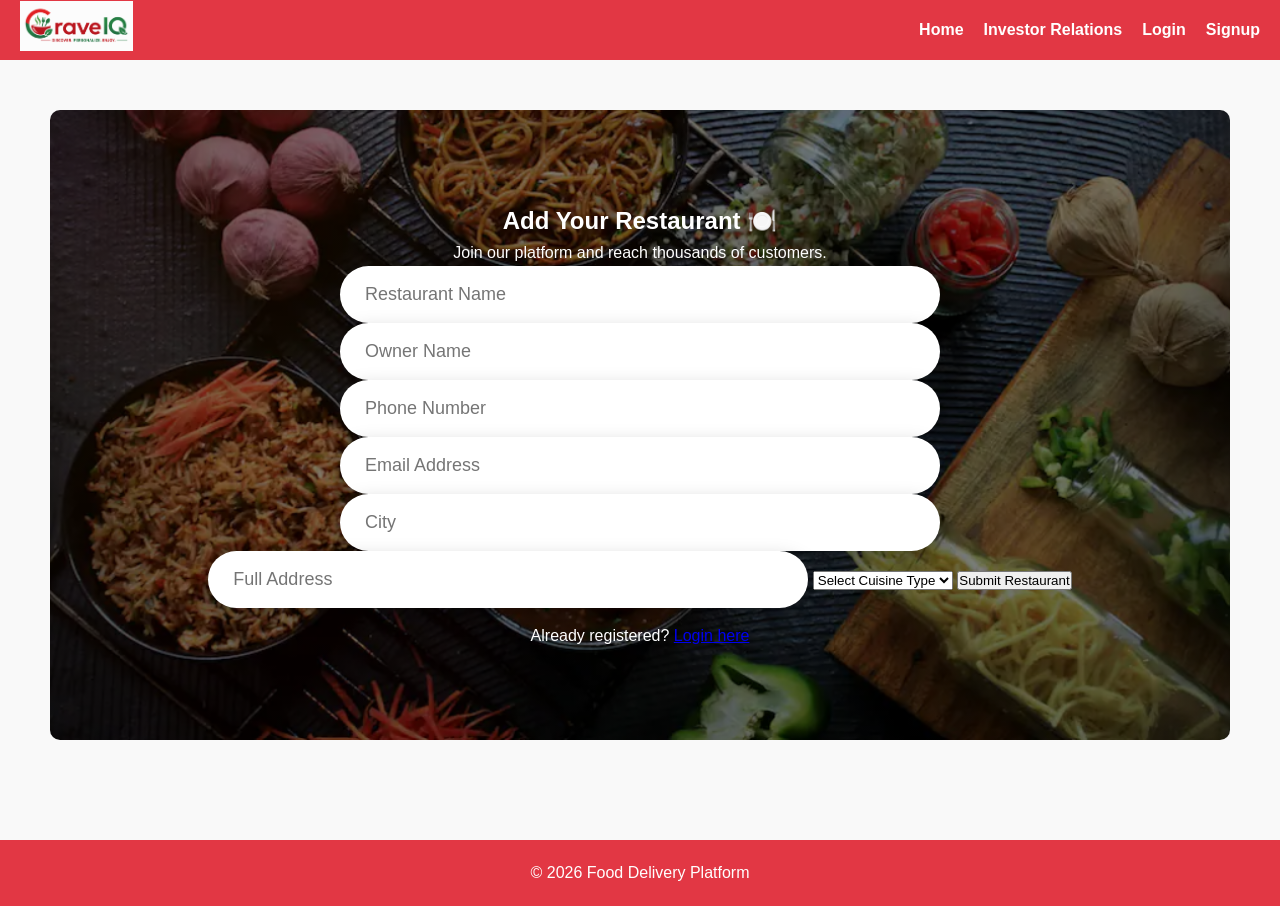
<file: CraveIQ/add.html>
<!DOCTYPE html>
<html lang="en">
<head>
    <meta charset="UTF-8">
    <title>Add Restaurant</title>
    <link rel="stylesheet" href="css/style.css">
</head>
<body>

<header>
    <div class="logo">
        <img src="img/logo.png" alt="Logo">
    </div>

    <ul>
        <li><a href="index.html">Home</a></li>
        <li><a href="investor.html">Investor Relations</a></li>
        <li><a href="login.html">Login</a></li>
        <li><a href="signup.html">Signup</a></li>
    </ul>
</header>

<main>

<section class="form-container">
    <h2>Add Your Restaurant 🍽️</h2>
    <p>Join our platform and reach thousands of customers.</p>

    <form>
        <input type="text" placeholder="Restaurant Name" required>
        
        <input type="text" placeholder="Owner Name" required>

        <input type="tel" placeholder="Phone Number" required>

        <input type="email" placeholder="Email Address" required>

        <input type="text" placeholder="City" required>

        <input type="text" placeholder="Full Address" required>

        <select required>
            <option value="">Select Cuisine Type</option>
            <option>Indian</option>
            <option>Chinese</option>
            <option>Italian</option>
            <option>Fast Food</option>
            <option>Continental</option>
        </select>

        <button type="submit">Submit Restaurant</button>
    </form>

    <p style="margin-top:15px;">
        Already registered? <a href="login.html">Login here</a>
    </p>
</section>

</main>

<footer>
    © 2026 Food Delivery Platform
</footer>

</body>
</html>
</file>
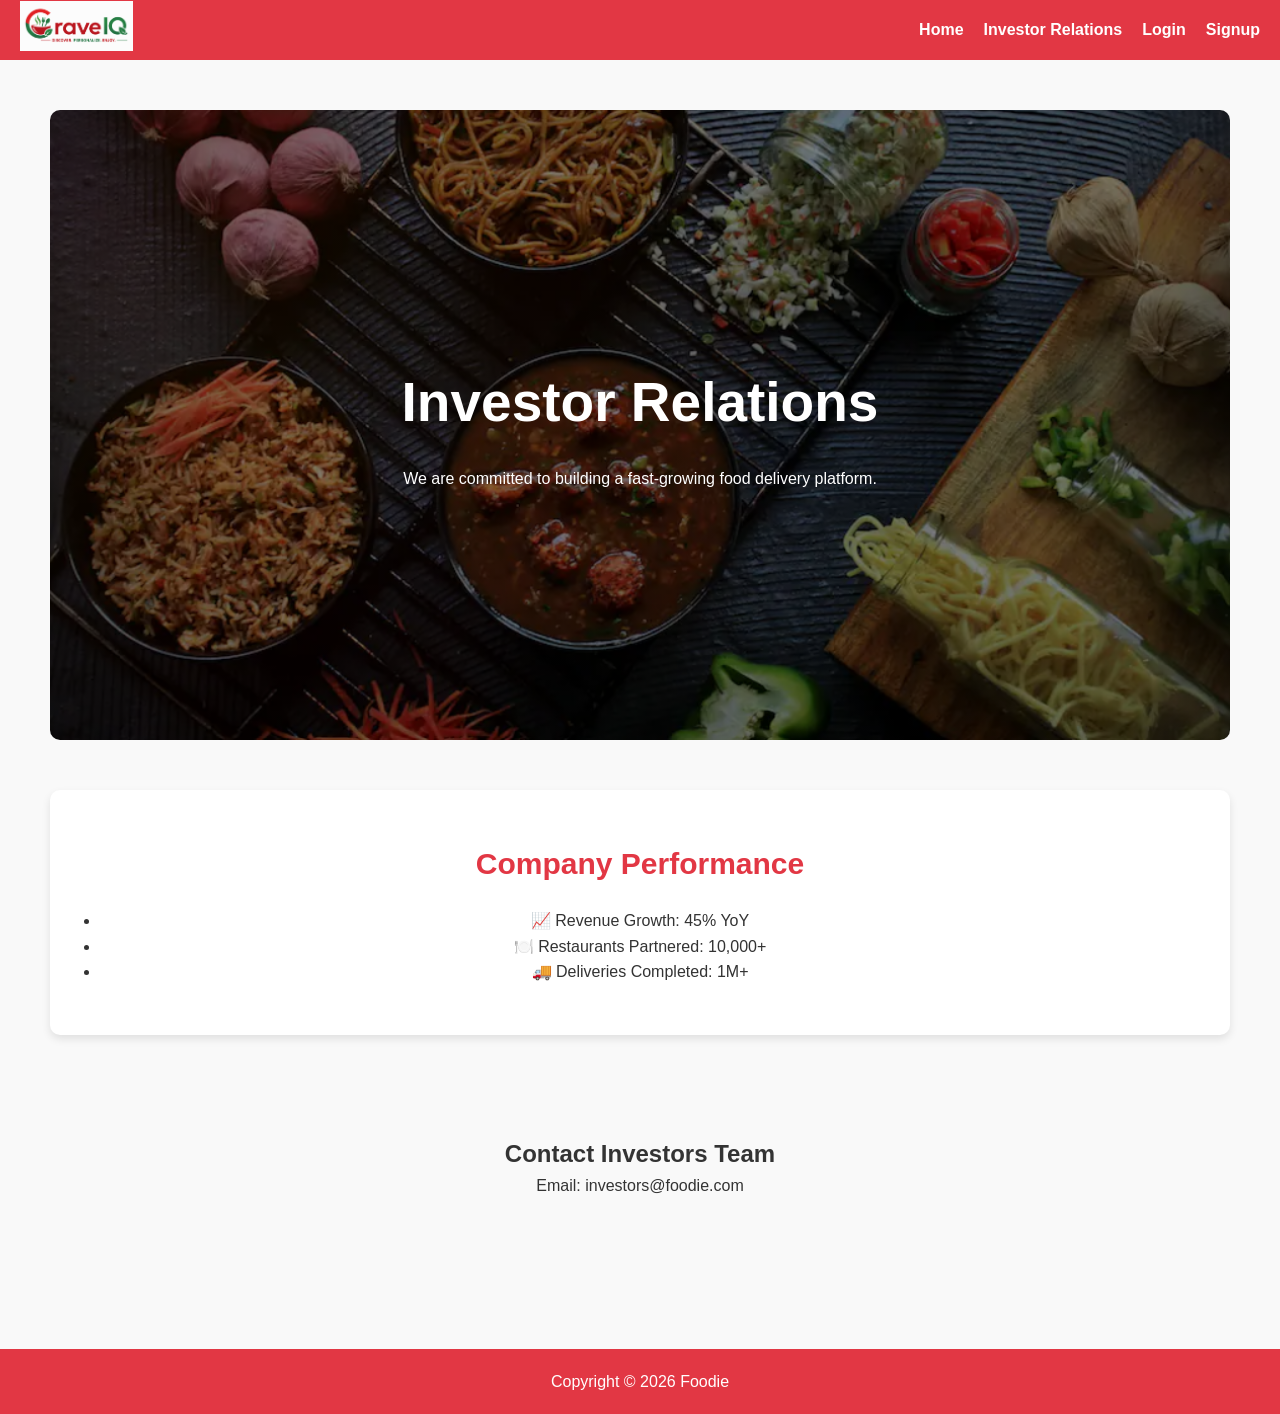
<file: CraveIQ/investor.html>
<!DOCTYPE html>
<html lang="en">
<head>
    <meta charset="UTF-8">
    <title>Investor Relations - Foodie</title>
    <link rel="stylesheet" href="css/style.css">
</head>
<body>

<header>
    <div class="logo">
        <img src="img/logo.png" alt="Logo">
    </div>

    <ul>
        <li><a href="index.html">Home</a></li>
        <li><a href="investor.html">Investor Relations</a></li>
        <li><a href="login.html">Login</a></li>
        <li><a href="signup.html">Signup</a></li>
    </ul>
</header>

<main>
    <section>
        <h1>Investor Relations</h1>
        <p>We are committed to building a fast-growing food delivery platform.</p>
    </section>

    <section>
        <h2>Company Performance</h2>
        <ul>
            <li>📈 Revenue Growth: 45% YoY</li>
            <li>🍽️ Restaurants Partnered: 10,000+</li>
            <li>🚚 Deliveries Completed: 1M+</li>
        </ul>
    </section>

    <section>
        <h2>Contact Investors Team</h2>
        <p>Email: investors@foodie.com</p>
    </section>
</main>

<footer>
    Copyright © 2026 Foodie
</footer>

</body>
</html>
</file>
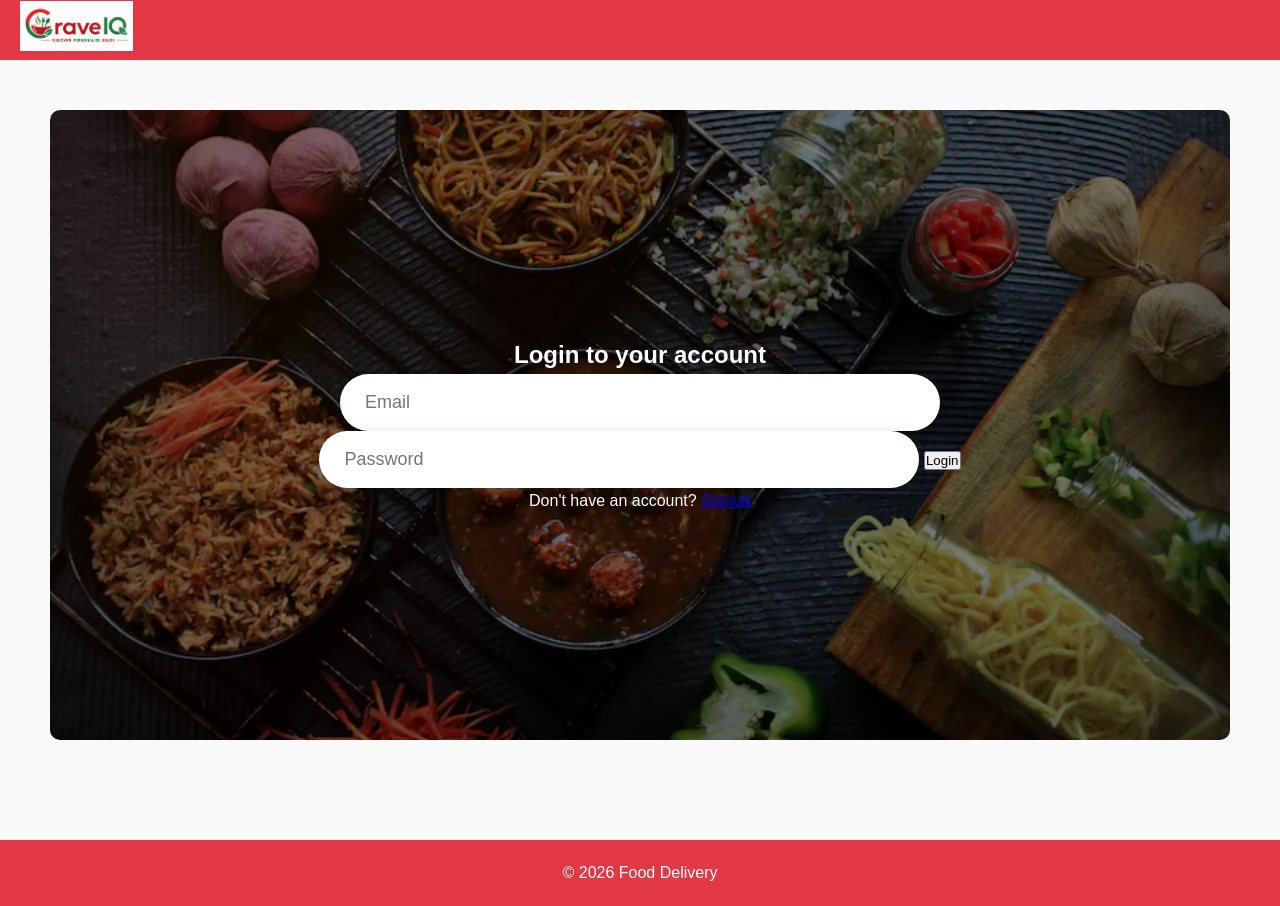
<file: CraveIQ/login.html>
<!DOCTYPE html>
<html lang="en">
<head>
    <meta charset="UTF-8">
    <title>Login</title>
    <link rel="stylesheet" href="css/style.css">
</head>
<body>

<header>
    <div class="logo">
        <img src="img/logo.png" alt="Logo">
    </div>
</header>

<main>

<section class="form-container">
    <h2>Login to your account</h2>

    <form>
        <input type="email" placeholder="Email" required>
        <input type="password" placeholder="Password" required>

        <button type="submit">Login</button>
    </form>

    <p>Don't have an account? <a href="signup.html">Signup</a></p>
</section>

</main>

<footer>
    © 2026 Food Delivery
</footer>

</body>
</html>
</file>
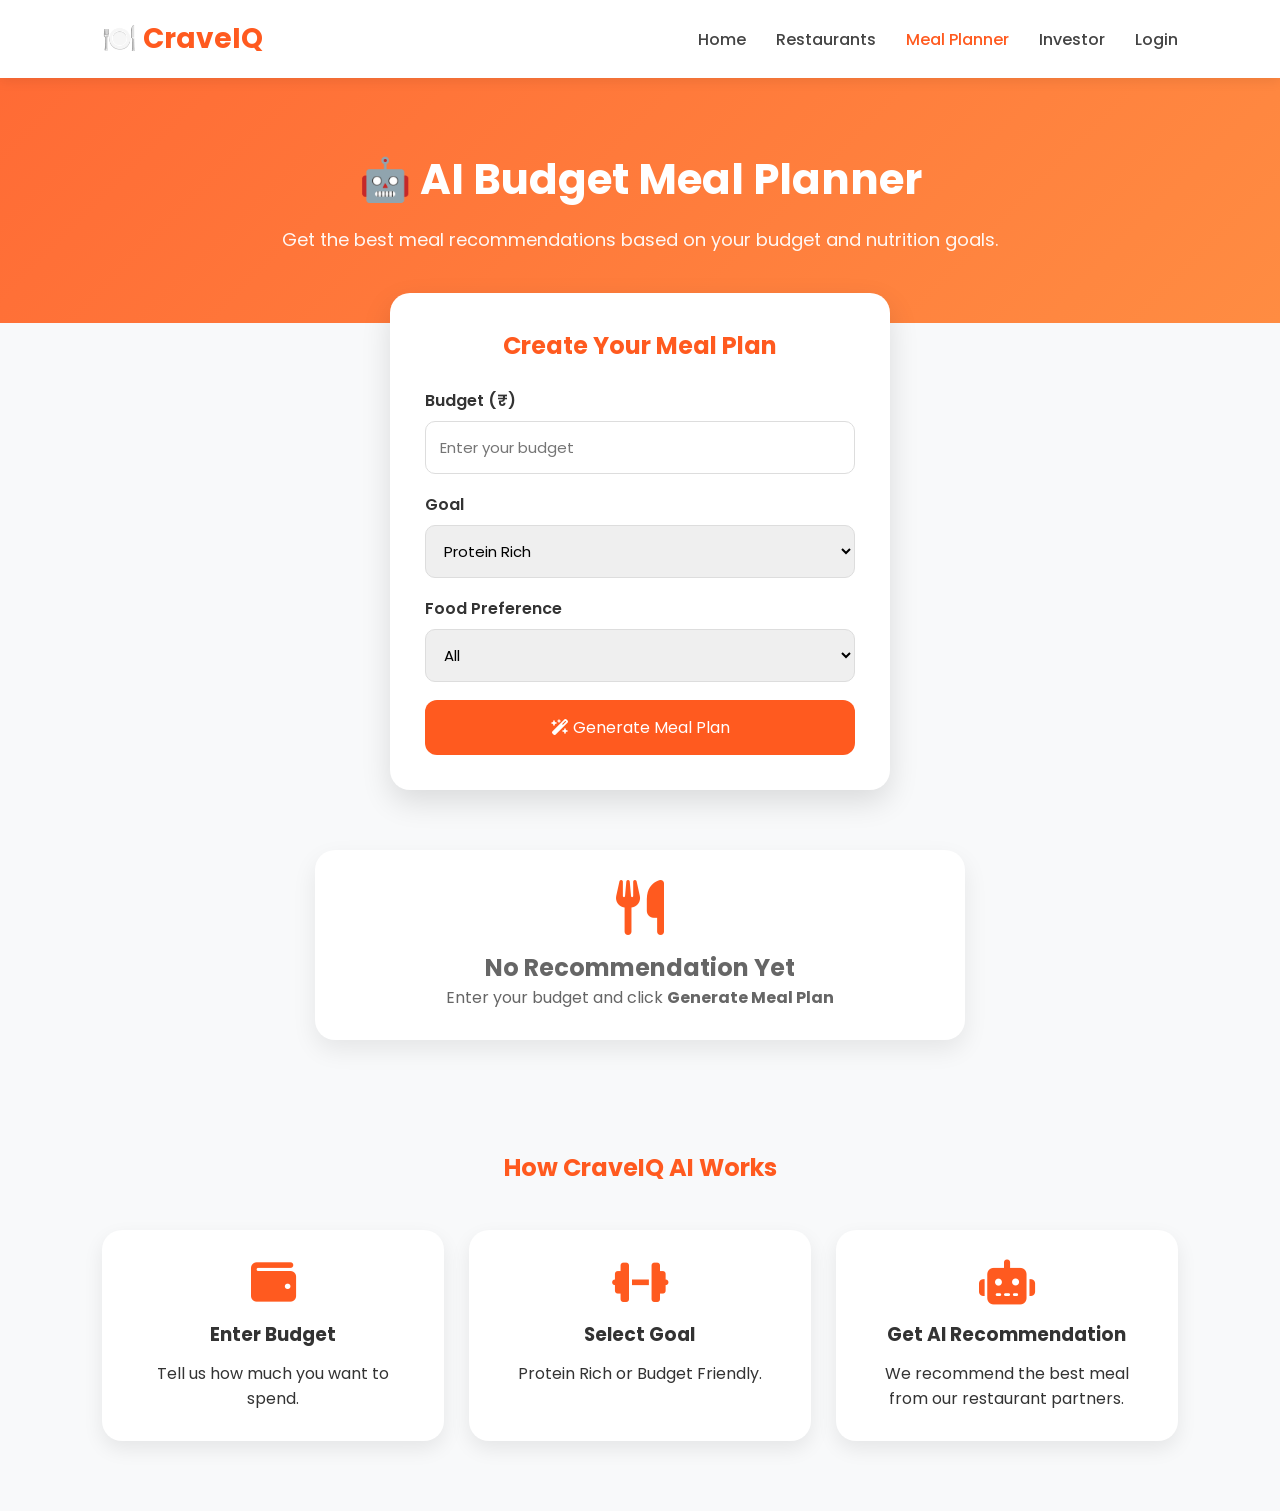
<file: CraveIQ/mealplanner.html>
<!DOCTYPE html>
<html lang="en">
<head>
    <meta charset="UTF-8">
    <meta name="viewport" content="width=device-width, initial-scale=1.0">
    <title>CraveIQ | AI Meal Planner</title>

    <link rel="stylesheet" href="css/mealplanner.css">

    <!-- Font Awesome -->
    <link rel="stylesheet"
    href="https://cdnjs.cloudflare.com/ajax/libs/font-awesome/6.5.2/css/all.min.css">

    <!-- Google Font -->
    <link href="https://fonts.googleapis.com/css2?family=Poppins:wght@300;400;500;600;700&display=swap" rel="stylesheet">
</head>

<body>

    <!-- Navbar -->

    <nav class="navbar">

        <div class="logo">
            🍽️ CraveIQ
        </div>

        <ul>

            <li><a href="index.html">Home</a></li>

            <li><a href="restaurant.html">Restaurants</a></li>

            <li><a href="mealplanner.html" class="active">
                Meal Planner
            </a></li>

            <li><a href="investor.html">Investor</a></li>

            <li><a href="login.html">Login</a></li>

        </ul>

    </nav>



    <!-- Hero Section -->

    <section class="hero">

        <h1>🤖 AI Budget Meal Planner</h1>

        <p>
            Get the best meal recommendations based on your
            budget and nutrition goals.
        </p>

    </section>



    <!-- Planner -->

    <section class="planner">

        <div class="planner-card">

            <h2>Create Your Meal Plan</h2>

            <!-- Budget -->

            <div class="input-box">

                <label>Budget (₹)</label>

                <input
                    type="number"
                    id="budget"
                    placeholder="Enter your budget"
                >

            </div>


            <!-- Goal -->

            <div class="input-box">

                <label>Goal</label>

                <select id="goal">

                    <option value="protein">
                        Protein Rich
                    </option>

                    <option value="budget">
                        Budget Friendly
                    </option>

                </select>

            </div>


            <!-- Preference -->

            <div class="input-box">

                <label>Food Preference</label>

                <select id="preference">

                    <option value="all">
                        All
                    </option>

                    <option value="veg">
                        Veg
                    </option>

                    <option value="nonveg">
                        Non Veg
                    </option>

                </select>

            </div>



            <button id="generateBtn">

                <i class="fa-solid fa-wand-magic-sparkles"></i>

                Generate Meal Plan

            </button>

        </div>

    </section>




    <!-- Result -->

    <section class="result-section">

        <div id="resultCard" class="result-card">

            <div class="empty">

                <i class="fa-solid fa-utensils"></i>

                <h2>No Recommendation Yet</h2>

                <p>

                    Enter your budget and click
                    <b>Generate Meal Plan</b>

                </p>

            </div>

        </div>

    </section>




    <!-- How It Works -->

    <section class="how">

        <h2>How CraveIQ AI Works</h2>

        <div class="steps">

            <div class="step">

                <i class="fa-solid fa-wallet"></i>

                <h3>Enter Budget</h3>

                <p>
                    Tell us how much you want to spend.
                </p>

            </div>

            <div class="step">

                <i class="fa-solid fa-dumbbell"></i>

                <h3>Select Goal</h3>

                <p>

                    Protein Rich or Budget Friendly.

                </p>

            </div>

            <div class="step">

                <i class="fa-solid fa-robot"></i>

                <h3>Get AI Recommendation</h3>

                <p>

                    We recommend the best meal
                    from our restaurant partners.

                </p>

            </div>

        </div>

    </section>



    <script src="js/data.js"></script>

    <script src="js/mealplanner.js"></script>

</body>
</html>
</file>
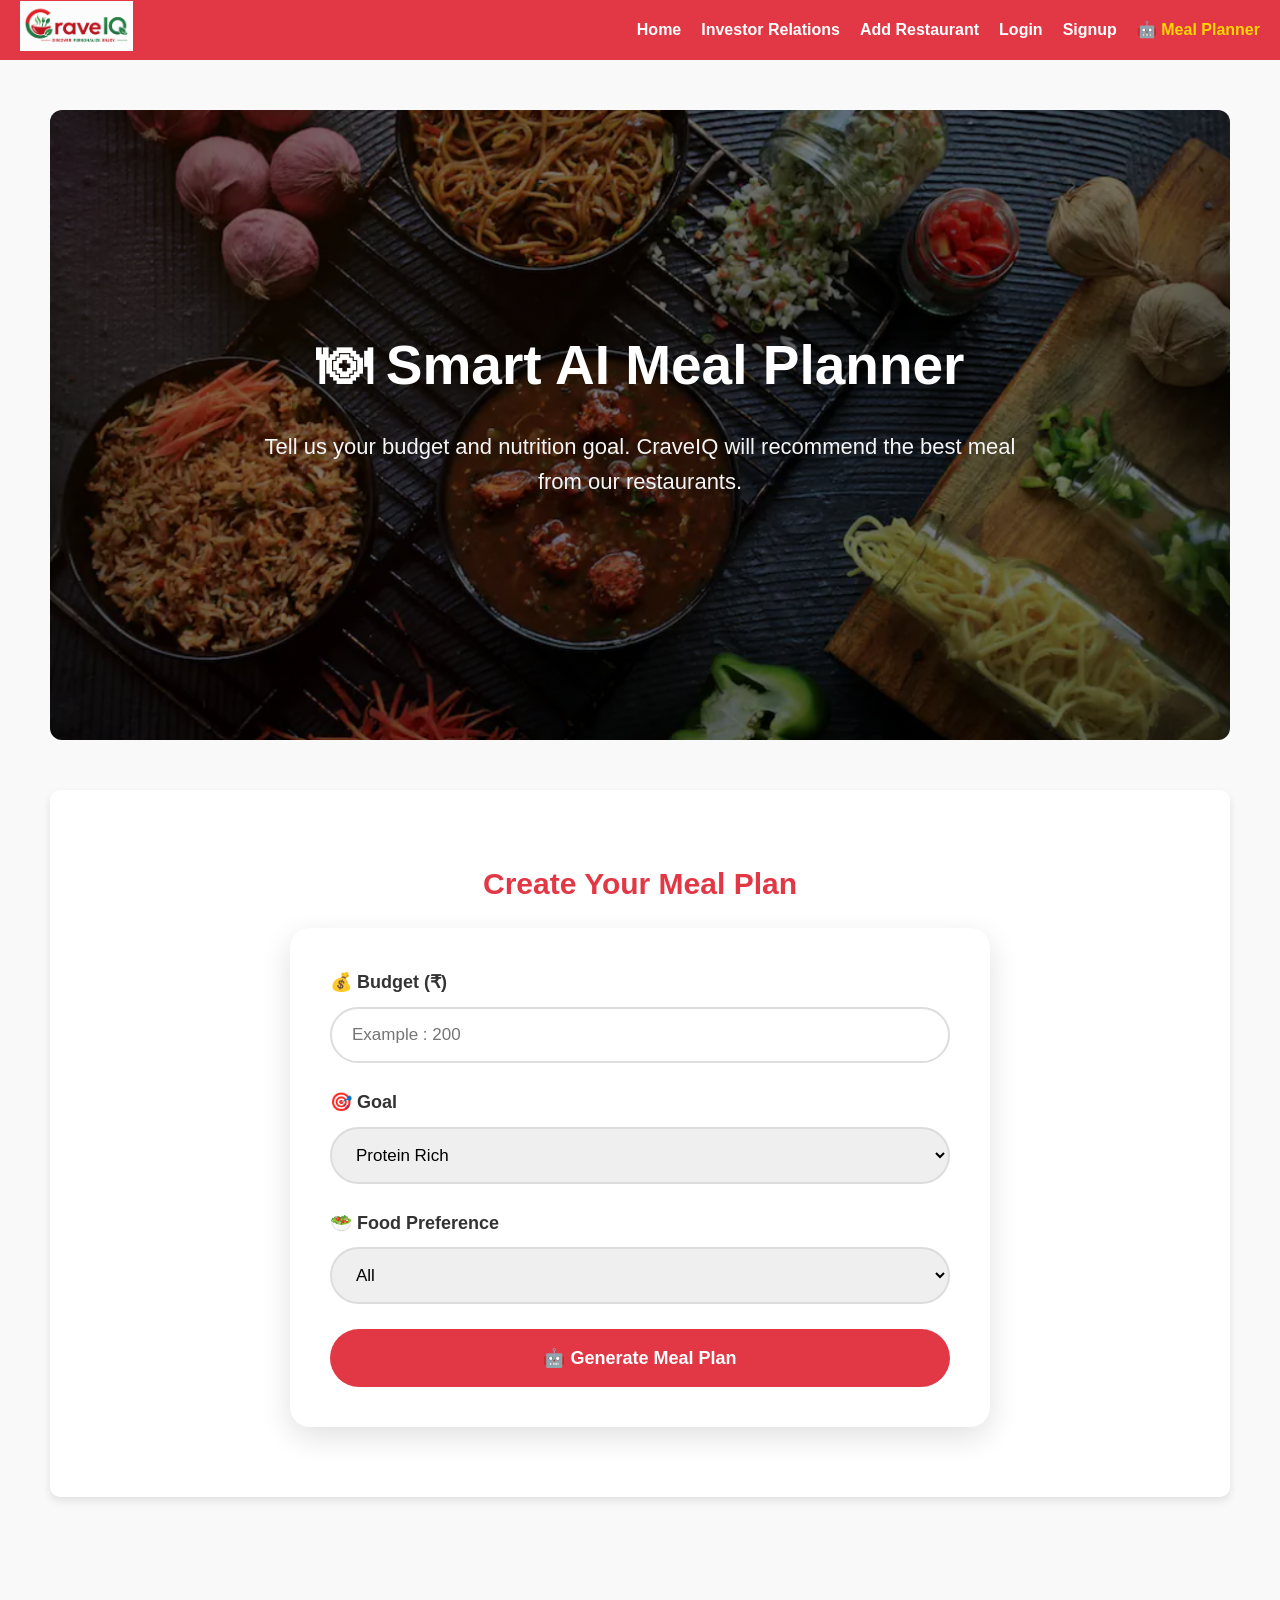
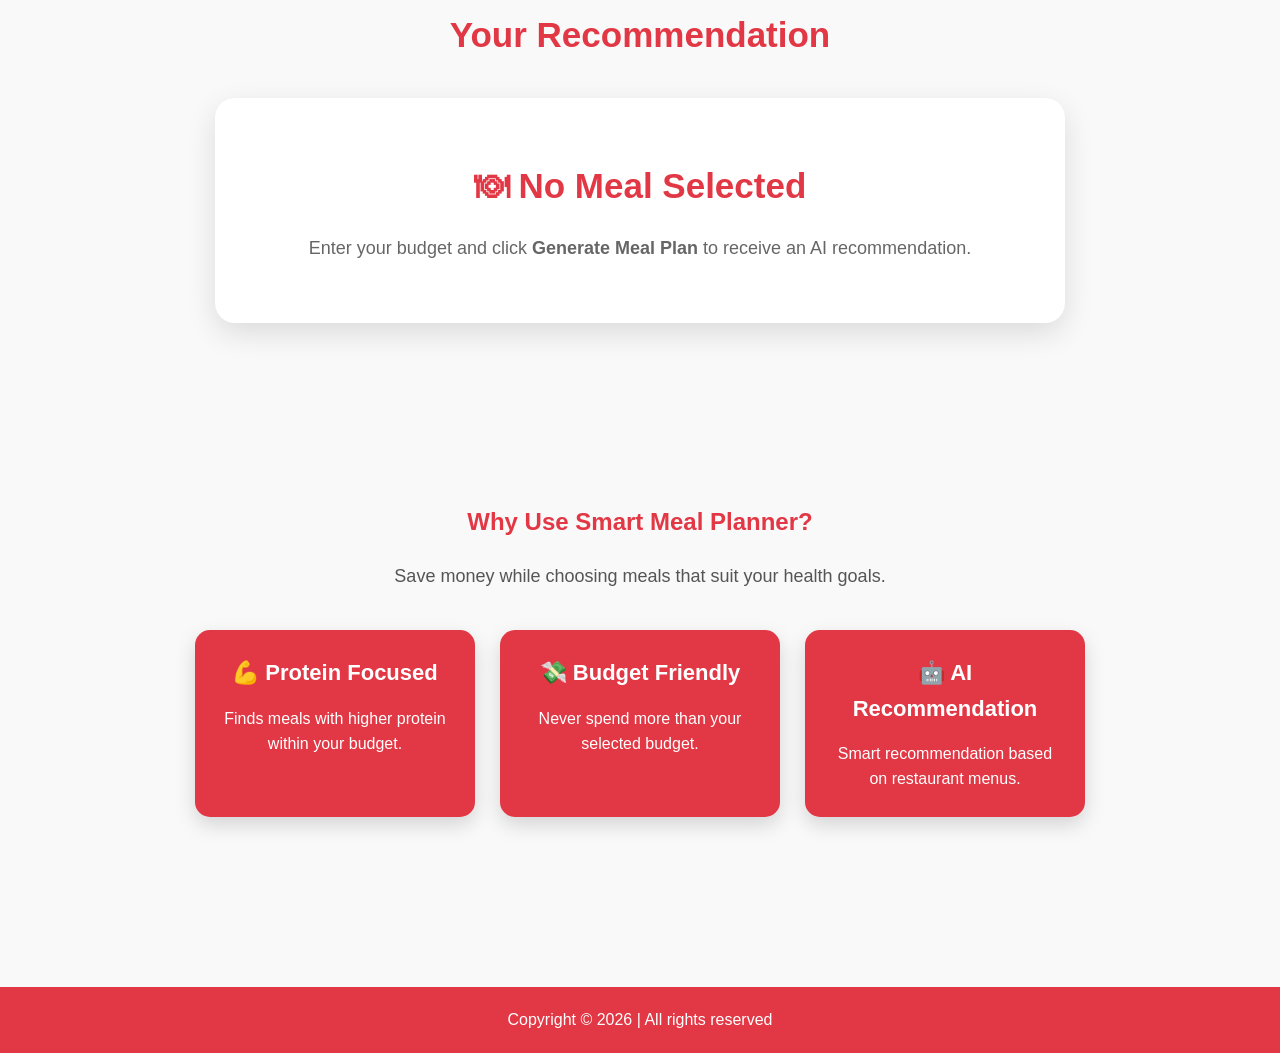
<file: CraveIQ/mealplanner2.html>
<!DOCTYPE html>
<html lang="en">

<head>

    <meta charset="UTF-8">

    <meta name="viewport" content="width=device-width, initial-scale=1.0">

    <title>CraveIQ | Smart Meal Planner</title>

    <link rel="stylesheet" href="css/style.css">

    <link rel="stylesheet" href="css/mealplanner2.css">

</head>

<body>

    <!-- ================= HEADER ================= -->

    <header>

        <div class="logo">
            <a href="index.html">
                <img src="img/logo.png" alt="CraveIQ">
            </a>
        </div>

        <ul>

            <li><a href="index.html">Home</a></li>

            <li><a href="investor.html">Investor Relations</a></li>

            <li><a href="add.html">Add Restaurant</a></li>

            <li><a href="login.html">Login</a></li>

            <li><a href="signup.html">Signup</a></li>

            <li>
                <a href="mealplanner.html" class="active-link">
                    🤖 Meal Planner
                </a>
            </li>

        </ul>

    </header>





    <!-- ================= HERO ================= -->

    <main>

        <section class="planner-hero">

            <h1>🍽 Smart AI Meal Planner</h1>

            <p class="tagline">

                Tell us your budget and nutrition goal.

                CraveIQ will recommend the best meal from our restaurants.

            </p>

        </section>





        <!-- ================= FORM ================= -->

        <section class="planner-section">

            <h2>Create Your Meal Plan</h2>

            <div class="planner-card">

                <div class="form-group">

                    <label>💰 Budget (₹)</label>

                    <input
                        type="number"
                        id="budget"
                        placeholder="Example : 200"
                    >

                </div>



                <div class="form-group">

                    <label>🎯 Goal</label>

                    <select id="goal">

                        <option value="protein">

                            Protein Rich

                        </option>

                        <option value="budget">

                            Budget Friendly

                        </option>

                    </select>

                </div>




                <div class="form-group">

                    <label>🥗 Food Preference</label>

                    <select id="preference">

                        <option value="all">

                            All

                        </option>

                        <option value="veg">

                            Veg

                        </option>

                        <option value="nonveg">

                            Non Veg

                        </option>

                    </select>

                </div>



                <button id="generateBtn">

                    🤖 Generate Meal Plan

                </button>

            </div>

        </section>





        <!-- ================= RESULT ================= -->

        <section class="recommendation-section">

            <h2>Your Recommendation</h2>

            <div id="resultCard">

                <div class="empty-card">

                    <h2>🍽 No Meal Selected</h2>

                    <p>

                        Enter your budget and click

                        <b>Generate Meal Plan</b>

                        to receive an AI recommendation.

                    </p>

                </div>

            </div>

        </section>





        <!-- ================= BENEFITS ================= -->

        <section class="why-section">

            <h2>Why Use Smart Meal Planner?</h2>

            <p>

                Save money while choosing meals that suit your health goals.

            </p>



            <div class="main-features">

                <div class="feature">

                    <h3>💪 Protein Focused</h3>

                    <p>

                        Finds meals with higher protein within your budget.

                    </p>

                </div>



                <div class="feature">

                    <h3>💸 Budget Friendly</h3>

                    <p>

                        Never spend more than your selected budget.

                    </p>

                </div>



                <div class="feature">

                    <h3>🤖 AI Recommendation</h3>

                    <p>

                        Smart recommendation based on restaurant menus.

                    </p>

                </div>

            </div>

        </section>

    </main>





    <!-- ================= FOOTER ================= -->

    <footer>

        Copyright © 2026 | All rights reserved

    </footer>





    <!-- ================= JS ================= -->

    <script src="js/data.js"></script>

    <script src="js/mealplanner.js"></script>

</body>

</html>
</file>
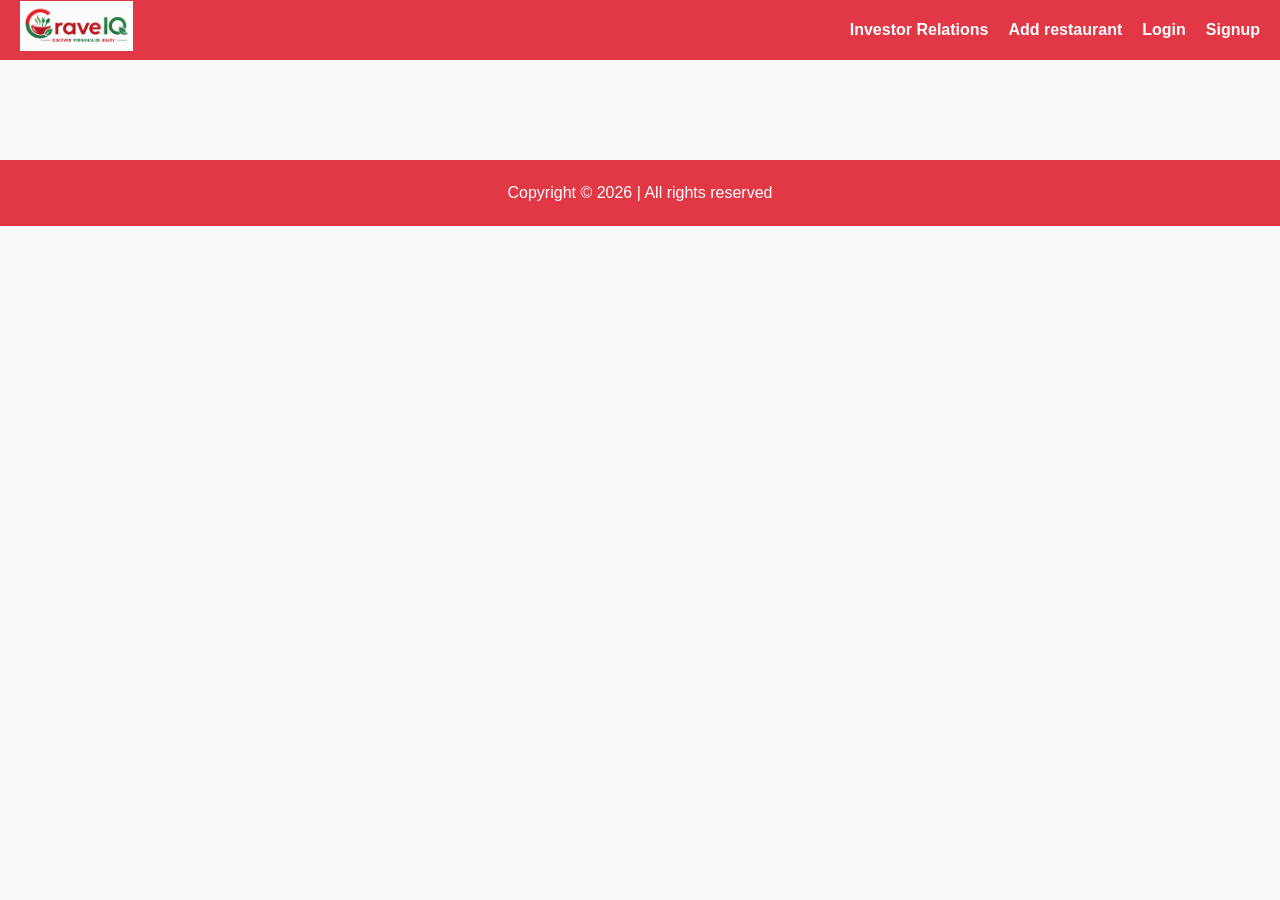
<file: CraveIQ/restaurant.html>
<!DOCTYPE html>
<html lang="en">

<head>
    <meta charset="UTF-8">
    <meta name="viewport" content="width=device-width, initial-scale=1.0">
    <title>Restaurant | CraveIQ</title>
    <link rel="stylesheet" href="css/style.css">
</head>

<body>
    <header>
        <div class="logo">
            <img src="img/logo.png" alt="">
        </div>
        <ul>
            <li><a href="investor.html">Investor Relations</a></li>
            <li><a href="add.html">Add restaurant</a></li>
            <li><a href="login.html">Login</a></li>
            <li><a href="signup.html">Signup</a></li>
        </ul>
    </header>
    <main>


        <div id="restaurant-details">

        </div>


    </main>

    <footer>
        Copyright &copy; 2026 | All rights reserved
    </footer>
    <script src="js/data.js"></script>

    <script src="js/restaurant.js"></script>
</body>

</html>
</file>
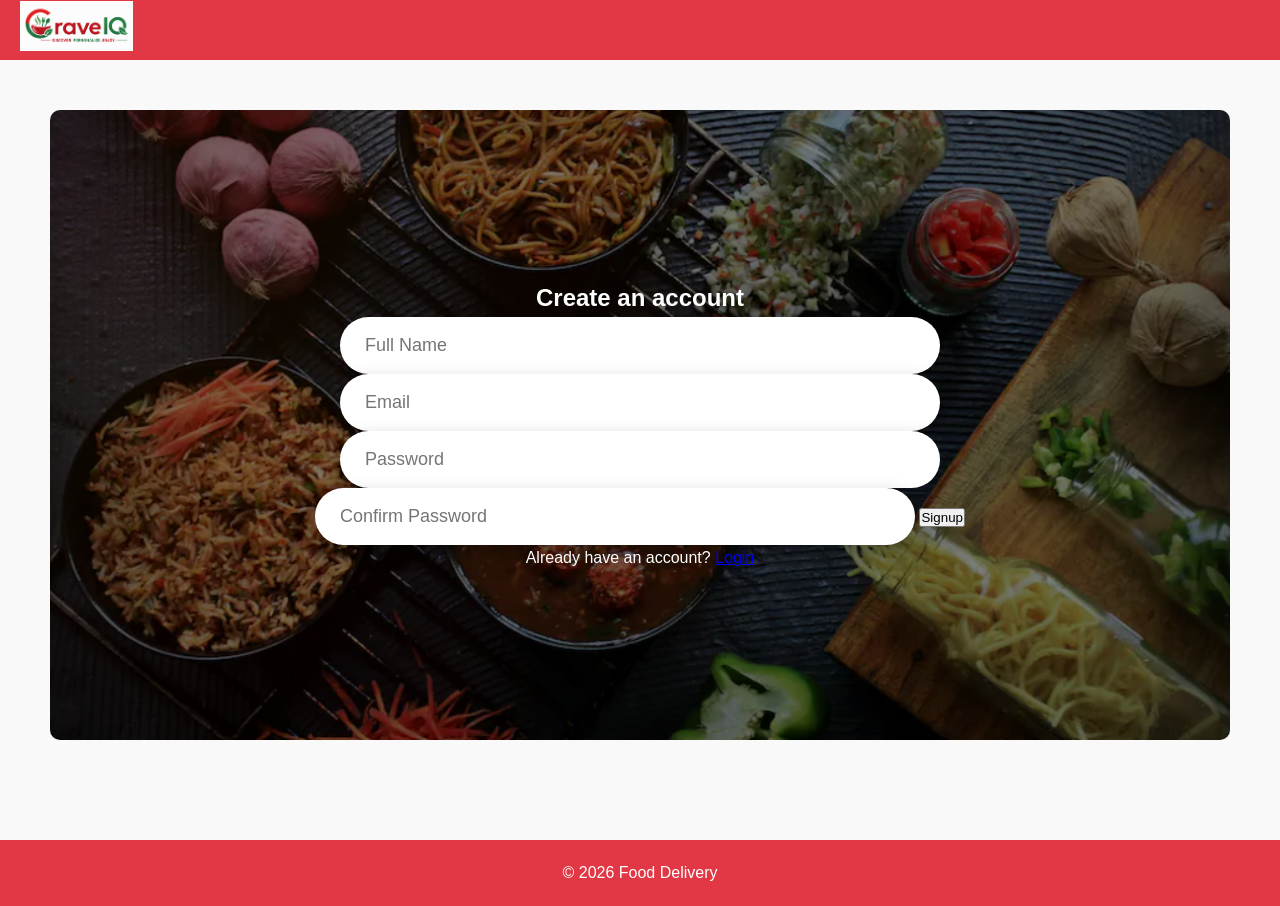
<file: CraveIQ/signup.html>
<!DOCTYPE html>
<html lang="en">
<head>
    <meta charset="UTF-8">
    <title>Signup</title>
    <link rel="stylesheet" href="css/style.css">
</head>
<body>

<header>
    <div class="logo">
        <img src="img/logo.png" alt="Logo">
    </div>
</header>

<main>

<section class="form-container">
    <h2>Create an account</h2>

    <form>
        <input type="text" placeholder="Full Name" required>
        <input type="email" placeholder="Email" required>
        <input type="password" placeholder="Password" required>
        <input type="password" placeholder="Confirm Password" required>

        <button type="submit">Signup</button>
    </form>

    <p>Already have an account? <a href="login.html">Login</a></p>
</section>

</main>

<footer>
    © 2026 Food Delivery
</footer>

</body>
</html>
</file>
<file: CraveIQ/css/style.css>
/* General Reset */
* {
    margin: 0;
    padding: 0;
    box-sizing: border-box;
}

body {
    font-family: Arial, sans-serif;
    background-color: #f9f9f9;
    color: #333;
    line-height: 1.6;
}

/* Header */
header {
    display: flex;
    justify-content: space-between;
    align-items: center;
    padding: 20px;
    background-color: #e23744;
    color: white;
    height: 60px;
}

.logo img {
    height: 50px;
}

header ul {
    display: flex;
    list-style: none;
}

header ul li {
    margin-left: 20px;
}

header ul li a {
    color: white;
    text-decoration: none;
    font-weight: bold;
    transition: color 0.3s ease;
}

header ul li a:hover {
    color: #ffd700;
}

/* Header */
header {
    display: flex;
    justify-content: space-between;
    align-items: center;
    padding: 20px;
    background-color: #e23744;
    color: white;
}

.logo img {
    margin:auto;
    height: 50px;  /* Reduced size */
    /* 30px */
    width: auto;   /* Maintain aspect ratio */
}

header ul {
    display: flex;
    list-style: none;
}

header ul li {
    margin-left: 20px;
}

header ul li a {
    color: white;
    text-decoration: none;
    font-weight: bold;
    transition: color 0.3s ease;
}

header ul li a:hover {
    color: #ffd700;
}

/* Main Section */
main {
    padding: 50px;
}

main section {
    text-align: center;
    padding: 50px;
    margin-bottom: 50px;
    border-radius: 10px;
}

/* First Section (hero section) */
main section:first-of-type {
    background:
        linear-gradient(rgba(0,0,0,.5), rgba(0,0,0,.5)),
        url("../img/background.png") center/cover no-repeat;

    color: white;
    min-height: 70vh;
    display: flex;
    flex-direction: column;
    justify-content: center;
    align-items: center;
}

main section:first-of-type img {
    height: 100px;
}

/* Hero Heading */
main section:first-of-type h1{
    font-size:55px;
    font-weight:700;
    margin-bottom:20px;
    text-align:center;
}

/* Hero Tagline */
.tagline{
    font-size:22px;
    width:70%;
    line-height:1.6;
    margin-bottom:30px;
    color:#f5f5f5;
}

main section:first-of-type input{
    width:600px;
    max-width:90%;
    padding:18px 25px;
    border:none;
    border-radius:50px;
    font-size:18px;
    outline:none;
    transition:.3s;
    box-shadow:0 8px 20px rgba(0,0,0,.25);
}
main section:first-of-type input:focus{
    transform:scale(1.02);
    box-shadow:0 10px 30px rgba(0,0,0,.35);
}

/* Second Section (Food Delivery Info) */
main section:nth-of-type(2) {
    background-color: #fff;
    box-shadow: 0px 4px 8px rgba(0, 0, 0, 0.1);
    color: #333;
}

main section:nth-of-type(2) h2 {
    font-size: 30px;
    margin-bottom: 20px;
    color: #e23744;
}

main section:nth-of-type(2) p {
    font-size: 18px;
    margin-bottom: 20px;
}

.main-features {
    display: flex;
    justify-content: space-around;
    flex-wrap: wrap;
    gap: 20px;
}

.feature {
    width: 250px;
    background-color: #e23744;
    color: white;
    padding: 20px;
    border-radius: 10px;
    box-shadow: 0px 4px 8px rgba(0, 0, 0, 0.1);
}

.feature h3 {
    font-size: 22px;
    margin-bottom: 10px;
}

.feature p {
    font-size: 16px;
}

/* Footer */
footer {
    background-color: #e23744;
    color: white;
    text-align: center;
    padding: 20px;
    position: relative;
    bottom: 0;
    width: 100%;
}

/* new  */
/* Restaurant Cards */

#restaurant-container{

display:grid;

grid-template-columns:repeat(auto-fit,minmax(280px,1fr));

gap:25px;

margin-top:50px;

width:100%;

padding:20px;

}

.restaurant-card{

background:white;

border-radius:15px;

overflow:hidden;

box-shadow:0 5px 20px rgba(0,0,0,.15);

transition:.3s;

cursor:pointer;

}

.restaurant-card:hover{

transform:translateY(-8px);

}

.restaurant-card img{

width:100%;

height:220px;

object-fit:cover;

}

.restaurant-info{

padding:20px;

color:#333;

}

.restaurant-info h3{

margin-bottom:10px;

}

.restaurant-info p{

margin:8px 0;

}

.restaurant-info button{

width:100%;

padding:12px;

border:none;

border-radius:8px;

background:#e23744;

color:white;

font-size:16px;

cursor:pointer;

margin-top:15px;

}

.restaurant-info button:hover{

background:#c61f32;

}

/* new 2 */

/* ==========================
   Mood Section
========================== */

.mood-section{
    text-align:center;
    padding:50px 20px;
    background:#fff;
}

.mood-section h2{
    margin-bottom:25px;
    color:#e23744;
}

.mood-buttons{
    display:flex;
    justify-content:center;
    flex-wrap:wrap;
    gap:15px;
}

.mood-buttons button{
    padding:12px 20px;
    border:none;
    border-radius:30px;
    background:#e23744;
    color:white;
    cursor:pointer;
    font-size:16px;
    transition:0.3s;
}

.mood-buttons button:hover{
    transform:scale(1.08);
    background:#c81d3d;
}

/* new 3 */
/* Category Section */

.category-section{
    background:#f9f9f9;
    text-align:center;
    padding:50px 20px;
}

.category-section h2{
    color:#e23744;
    margin-bottom:25px;
}

.category-buttons{
    display:flex;
    justify-content:center;
    flex-wrap:wrap;
    gap:15px;
}

.category-buttons button{
    padding:12px 20px;
    border:none;
    border-radius:30px;
    background:#333;
    color:white;
    cursor:pointer;
    transition:.3s;
    font-size:16px;
}

.category-buttons button:hover{
    background:#e23744;
    transform:scale(1.05);
}

/* new5 */
.restaurant-page{

max-width:900px;

margin:auto;

padding:40px;

}

.restaurant-banner{

width:100%;

height:350px;

object-fit:cover;

border-radius:15px;

margin-bottom:30px;

}

.menu-item{

display:flex;

justify-content:space-between;

align-items:center;

padding:20px;

margin:15px 0;

background:white;

border-radius:10px;

box-shadow:0 3px 10px rgba(0,0,0,.1);

}

.menu-item button{

padding:10px 18px;

background:#e23744;

color:white;

border:none;

border-radius:8px;

cursor:pointer;

}


/* new  */
#cart-icon {
  position: fixed;
  bottom: 20px;
  right: 20px;
  background: #ff4757;
  color: white;
  width: 55px;
  height: 55px;
  border-radius: 50%;
  display: flex;
  align-items: center;
  justify-content: center;
  font-size: 22px;
  cursor: pointer;
  box-shadow: 0 8px 20px rgba(0,0,0,0.2);
  z-index: 999;
}

#cart-count {
  position: absolute;
  top: 5px;
  right: 5px;
  background: black;
  color: white;
  font-size: 12px;
  width: 18px;
  height: 18px;
  border-radius: 50%;
  display: flex;
  align-items: center;
  justify-content: center;
}

#cart {
  position: fixed;
  right: 20px;
  bottom: 90px;
  width: 300px;
  max-height: 400px;
  overflow-y: auto;
  background: white;
  box-shadow: 0 10px 25px rgba(0,0,0,0.2);
  padding: 10px;
  display: none;
  z-index: 1000;
}
</file>
<file: CraveIQ/css/mealplanner.css>
/* Google Font */
@import url('https://fonts.googleapis.com/css2?family=Poppins:wght@300;400;500;600;700&display=swap');

*{
    margin:0;
    padding:0;
    box-sizing:border-box;
    font-family:'Poppins',sans-serif;
}

body{
    background:#f8f9fa;
    color:#333;
}

/* ================= NAVBAR ================= */

.navbar{
    display:flex;
    justify-content:space-between;
    align-items:center;
    padding:18px 8%;
    background:white;
    box-shadow:0 3px 12px rgba(0,0,0,.08);
    position:sticky;
    top:0;
    z-index:100;
}

.logo{
    font-size:28px;
    font-weight:700;
    color:#ff5a1f;
}

.navbar ul{
    display:flex;
    list-style:none;
    gap:30px;
}

.navbar a{
    text-decoration:none;
    color:#444;
    font-weight:500;
    transition:.3s;
}

.navbar a:hover,
.navbar .active{
    color:#ff5a1f;
}

/* ================= HERO ================= */

.hero{
    text-align:center;
    padding:70px 20px;
    background:linear-gradient(135deg,#ff6b35,#ff8c42);
    color:white;
}

.hero h1{
    font-size:42px;
    margin-bottom:15px;
}

.hero p{
    font-size:18px;
    opacity:.95;
}

/* ================= PLANNER ================= */

.planner{
    display:flex;
    justify-content:center;
    margin-top:-50px;
    padding:20px;
}

.planner-card{

    background:white;
    width:500px;
    max-width:95%;

    border-radius:20px;

    padding:35px;

    box-shadow:0 12px 30px rgba(0,0,0,.12);

}

.planner-card h2{

    text-align:center;
    margin-bottom:25px;
    color:#ff5a1f;

}

.input-box{

    display:flex;
    flex-direction:column;
    margin-bottom:18px;

}

.input-box label{

    margin-bottom:8px;
    font-weight:600;

}

.input-box input,
.input-box select{

    padding:14px;
    border-radius:10px;
    border:1px solid #ddd;
    outline:none;
    font-size:15px;

    transition:.3s;

}

.input-box input:focus,
.input-box select:focus{

    border-color:#ff5a1f;

}

button{

    width:100%;
    border:none;
    padding:15px;

    background:#ff5a1f;

    color:white;

    font-size:16px;

    border-radius:12px;

    cursor:pointer;

    transition:.3s;

}

button:hover{

    background:#ff7a45;
    transform:translateY(-3px);

}

/* ================= RESULT ================= */

.result-section{

    display:flex;
    justify-content:center;
    padding:40px 20px;

}

.result-card{

    width:650px;
    max-width:95%;

    background:white;

    border-radius:20px;

    padding:30px;

    box-shadow:0 10px 25px rgba(0,0,0,.08);

}

.empty{

    text-align:center;

    color:#666;

}

.empty i{

    font-size:55px;
    color:#ff5a1f;
    margin-bottom:15px;

}

.result-card img{

    width:100%;
    height:260px;
    object-fit:cover;

    border-radius:15px;

}

.restaurant-name{

    margin-top:20px;
    font-size:28px;
    color:#ff5a1f;

}

.meal{

    font-size:24px;
    margin-top:12px;

}

.info{

    display:grid;

    grid-template-columns:repeat(2,1fr);

    gap:15px;

    margin:25px 0;

}

.info div{

    background:#fff5f0;

    padding:15px;

    border-radius:12px;

    text-align:center;

}

.info h3{

    color:#ff5a1f;
    margin-bottom:5px;

}

.reason{

    background:#f5fff7;

    border-left:5px solid #22c55e;

    padding:20px;

    border-radius:10px;

    margin-top:20px;

}

/* ================= HOW IT WORKS ================= */

.how{

    padding:70px 8%;

    text-align:center;

}

.how h2{

    margin-bottom:45px;
    color:#ff5a1f;

}

.steps{

    display:grid;

    grid-template-columns:repeat(auto-fit,minmax(230px,1fr));

    gap:25px;

}

.step{

    background:white;

    padding:30px;

    border-radius:20px;

    box-shadow:0 8px 20px rgba(0,0,0,.08);

    transition:.3s;

}

.step:hover{

    transform:translateY(-8px);

}

.step i{

    font-size:45px;

    color:#ff5a1f;

    margin-bottom:15px;

}

.step h3{

    margin-bottom:12px;

}

/* ================= MOBILE ================= */

@media(max-width:768px){

.hero h1{

    font-size:30px;

}

.navbar{

    flex-direction:column;

    gap:15px;

}

.navbar ul{

    gap:15px;
    flex-wrap:wrap;
    justify-content:center;

}

.info{

    grid-template-columns:1fr;

}

}
</file>
<file: CraveIQ/css/mealplanner2.css>
/* =======================================
   ACTIVE NAV LINK
======================================= */

.active-link {
    color: #ffd700 !important;
}

/* =======================================
   HERO SECTION
======================================= */

.planner-hero {

    background:
        linear-gradient(rgba(0, 0, 0, .55), rgba(0, 0, 0, .55)),
        url("../img/background.png") center/cover no-repeat;

    min-height: 60vh;

    display: flex;
    flex-direction: column;
    justify-content: center;
    align-items: center;

    text-align: center;

    color: white;

    border-radius: 12px;

}

.planner-hero h1 {

    font-size: 55px;

    margin-bottom: 20px;

    font-weight: 700;

    animation: fadeDown .8s ease;

}

.planner-hero p {

    width: 70%;

    font-size: 22px;

    line-height: 1.6;

    animation: fadeUp .8s ease;

}

/* =======================================
   PLANNER SECTION
======================================= */

.planner-section {

    padding: 70px 20px;

    text-align: center;

}

.planner-section h2 {

    color: #e23744;

    margin-bottom: 35px;

    font-size: 35px;

}

/* =======================================
   PLANNER CARD
======================================= */

.planner-card {

    width: 700px;

    max-width: 95%;

    margin: auto;

    background: white;

    padding: 40px;

    border-radius: 20px;

    box-shadow: 0 10px 30px rgba(0, 0, 0, .12);

    transition: .3s;

}

.planner-card:hover {

    transform: translateY(-5px);

}

/* =======================================
   FORM
======================================= */

.form-group {

    display: flex;

    flex-direction: column;

    text-align: left;

    margin-bottom: 25px;

}

.form-group label {

    font-size: 18px;

    font-weight: bold;

    color: #333;

    margin-bottom: 10px;

}

.form-group input,

.form-group select {

    padding: 16px 20px;

    border: 2px solid #ddd;

    border-radius: 40px;

    font-size: 17px;

    outline: none;

    transition: .3s;

}

.form-group input:focus,

.form-group select:focus {

    border-color: #e23744;

    box-shadow: 0 0 12px rgba(226, 55, 68, .25);

}

/* =======================================
   BUTTON
======================================= */

#generateBtn {

    width: 100%;

    padding: 18px;

    background: #e23744;

    color: white;

    border: none;

    border-radius: 40px;

    font-size: 18px;

    cursor: pointer;

    transition: .3s;

    font-weight: bold;

}

#generateBtn:hover {

    background: #c81d3d;

    transform: translateY(-3px);

    box-shadow: 0 10px 20px rgba(226, 55, 68, .3);

}

/* =======================================
   ANIMATION
======================================= */

@keyframes fadeDown {

    from {

        opacity: 0;

        transform: translateY(-40px);

    }

    to {

        opacity: 1;

        transform: translateY(0);

    }

}

@keyframes fadeUp {

    from {

        opacity: 0;

        transform: translateY(40px);

    }

    to {

        opacity: 1;

        transform: translateY(0);

    }

}

/* =======================================
   RECOMMENDATION SECTION
======================================= */

.recommendation-section {

    padding: 60px 20px;

    text-align: center;

}

.recommendation-section h2 {

    color: #e23744;

    font-size: 35px;

    margin-bottom: 35px;

}

/* =======================================
   RESULT CARD
======================================= */

#resultCard {

    width: 850px;

    max-width: 95%;

    margin: auto;

}

/* Empty Card */

.empty-card {

    background: white;

    padding: 60px 40px;

    border-radius: 20px;

    box-shadow: 0 10px 30px rgba(0, 0, 0, .12);

}

.empty-card h2 {

    color: #e23744;

    margin-bottom: 20px;

}

.empty-card p {

    font-size: 18px;

    color: #666;

}


/* Recommendation Card */

.result-card {

    background: white;

    border-radius: 20px;

    overflow: hidden;

    box-shadow: 0 10px 30px rgba(0, 0, 0, .15);

    transition: .3s;

}

.result-card:hover {

    transform: translateY(-6px);

}

/* Restaurant Image */

.result-card img {

    width: 100%;

    height: 320px;

    object-fit: cover;

}

/* Restaurant Details */

.result-content {

    padding: 30px;

    text-align: left;

}

.result-content h2 {

    color: #e23744;

    margin-bottom: 10px;

}

.result-content h3 {

    margin-bottom: 20px;

    color: #333;

}

/* =======================================
   INFO GRID
======================================= */

.info-grid {

    display: grid;

    grid-template-columns: repeat(2, 1fr);

    gap: 18px;

    margin: 30px 0;

}

.info-box {

    background: #fff4f5;

    padding: 18px;

    border-radius: 12px;

    text-align: center;

}

.info-box h4 {

    color: #e23744;

    margin-bottom: 8px;

    font-size: 18px;

}

.info-box p {

    font-size: 20px;

    font-weight: bold;

}

/* =======================================
   AI BOX
======================================= */

.ai-box {

    background: #f3fff5;

    border-left: 6px solid #27ae60;

    padding: 20px;

    border-radius: 12px;

    margin-top: 25px;

}

.ai-box h3 {

    color: #27ae60;

    margin-bottom: 10px;

}

.ai-box p {

    color: #444;

    line-height: 1.7;

}

/* =======================================
   WHY SECTION
======================================= */

.why-section {

    padding: 70px 20px;

    text-align: center;

}

.why-section h2 {

    color: #e23744;

    margin-bottom: 20px;

}

.why-section>p {

    color: #555;

    margin-bottom: 40px;

    font-size: 18px;

}

/* =======================================
   FEATURE CARDS
======================================= */

.main-features {

    display: flex;

    justify-content: center;

    flex-wrap: wrap;

    gap: 25px;

}

.feature {

    width: 280px;

    background: #e23744;

    color: white;

    padding: 25px;

    border-radius: 15px;

    transition: .3s;

    box-shadow: 0 8px 20px rgba(0, 0, 0, .15);

}

.feature:hover {

    transform: translateY(-8px);

}

.feature h3 {

    margin-bottom: 15px;

}

.feature p {

    line-height: 1.6;

}

/* =======================================
   RESPONSIVE
======================================= */

@media(max-width:768px) {

    main {

        padding: 20px;

    }

    .planner-hero h1 {

        font-size: 34px;

    }

    .planner-hero p {

        width: 90%;

        font-size: 18px;

    }

    .planner-card {

        padding: 25px;

    }

    .info-grid {

        grid-template-columns: 1fr;

    }

    .result-card img {

        height: 220px;

    }

    header {

        flex-direction: column;

        gap: 15px;

    }

    header ul {

        flex-wrap: wrap;

        justify-content: center;

        gap: 12px;

    }

}
</file>
